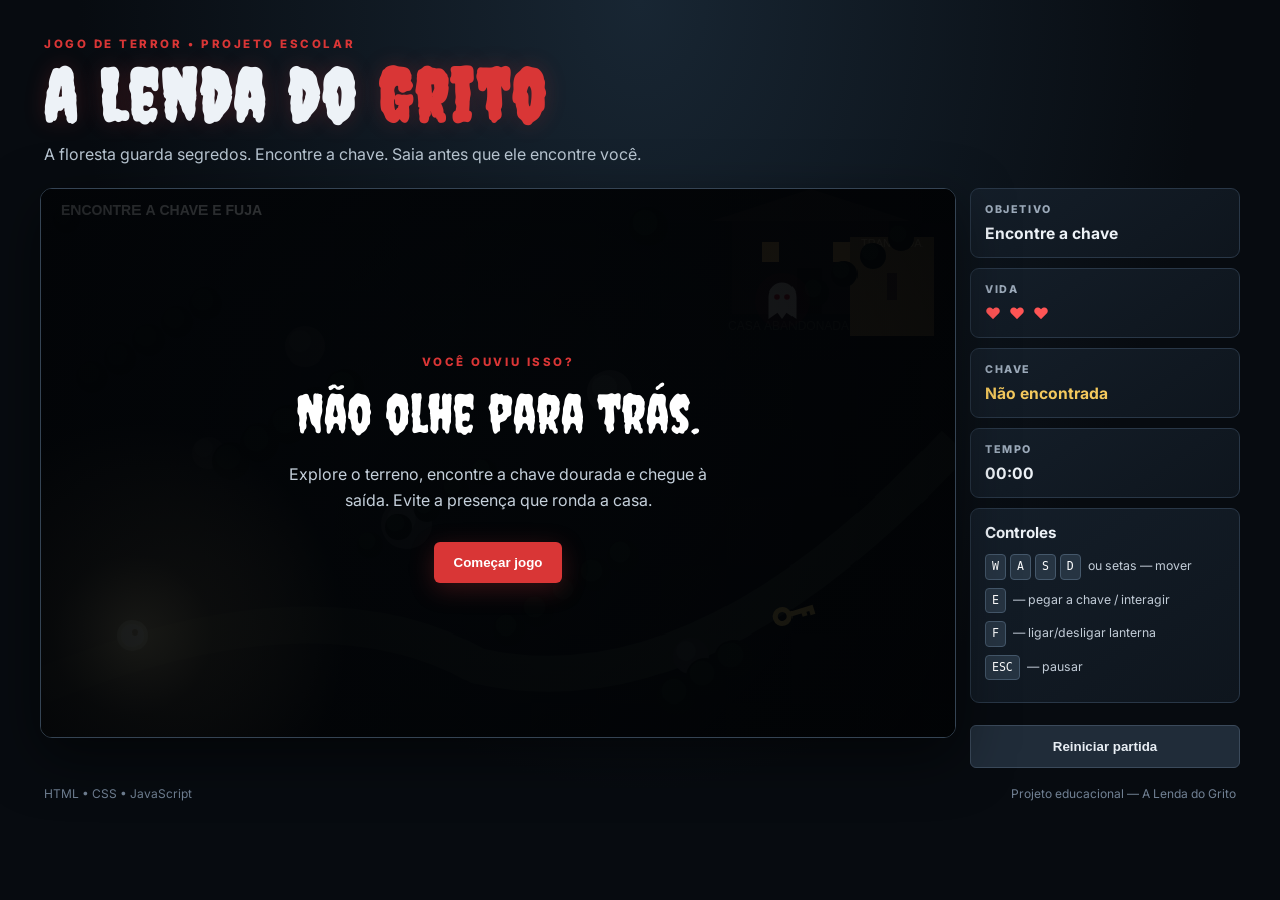
<file: a_lenda_do_grito/index.html>
<!DOCTYPE html>
<html lang="pt-BR">
<head>
  <meta charset="UTF-8">
  <meta name="viewport" content="width=device-width, initial-scale=1.0">
  <meta name="description" content="A Lenda do Grito — jogo de terror feito em HTML, CSS e JavaScript.">
  <title>A Lenda do Grito</title>
  <link rel="stylesheet" href="css/style.css">
</head>
<body>
  <main class="shell">
    <header class="topbar">
      <span class="eyebrow">JOGO DE TERROR • PROJETO ESCOLAR</span>
      <h1>A Lenda do <em>Grito</em></h1>
      <p class="tagline">A floresta guarda segredos. Encontre a chave. Saia antes que ele encontre você.</p>
    </header>

    <section class="game-layout" aria-label="Jogo">
      <div class="game-frame">
        <canvas id="game" width="900" height="540" aria-label="Área de jogo"></canvas>
        <div id="overlay" class="overlay">
          <div class="overlay-card">
            <p class="eyebrow">VOCÊ OUVIU ISSO?</p>
            <h2 id="overlay-title">Não olhe para trás.</h2>
            <p id="overlay-text">Explore o terreno, encontre a chave dourada e chegue à saída. Evite a presença que ronda a casa.</p>
            <button id="start-btn" class="primary-btn">Começar jogo</button>
          </div>
        </div>
      </div>
      <aside class="hud">
        <div class="hud-card"><span class="hud-label">OBJETIVO</span><strong id="objective">Encontre a chave</strong></div>
        <div class="hud-card"><span class="hud-label">VIDA</span><strong id="health">♥ ♥ ♥</strong></div>
        <div class="hud-card"><span class="hud-label">CHAVE</span><strong id="key-status">Não encontrada</strong></div>
        <div class="hud-card"><span class="hud-label">TEMPO</span><strong id="timer">00:00</strong></div>
        <div class="controls">
          <h3>Controles</h3>
          <p><kbd>W</kbd><kbd>A</kbd><kbd>S</kbd><kbd>D</kbd> ou setas — mover</p>
          <p><kbd>E</kbd> — pegar a chave / interagir</p>
          <p><kbd>F</kbd> — ligar/desligar lanterna</p>
          <p><kbd>ESC</kbd> — pausar</p>
        </div>
        <button id="restart-btn" class="secondary-btn">Reiniciar partida</button>
      </aside>
    </section>
    <footer><span>HTML • CSS • JavaScript</span><span>Projeto educacional — A Lenda do Grito</span></footer>
  </main>
  <script src="js/game.js"></script>
</body>
</html>
</file>
<file: a_lenda_do_grito/css/style.css>
@import url('https://fonts.googleapis.com/css2?family=Creepster&family=Inter:wght@400;600;700;800&display=swap');
:root{--red:#d93636;--dark:#070b10;--panel:#111923;--line:#293747;--text:#edf2f7;--muted:#9caaba;--gold:#f4c95d}
*{box-sizing:border-box}
body{margin:0;background:radial-gradient(ellipse at 50% 0%,#182633 0,#070b10 62%);color:var(--text);font-family:Inter,Arial,sans-serif;min-height:100vh}
.shell{width:min(1200px,96%);margin:0 auto;padding:24px 0}
.topbar{padding:8px 4px 20px}
.eyebrow{font-size:.72rem;letter-spacing:.22em;color:var(--red);font-weight:800}
h1{font-size:clamp(2.3rem,6vw,4.5rem);line-height:.95;margin:10px 0;font-family:Creepster,Impact,cursive;letter-spacing:.04em;text-shadow:0 0 22px #d9363633}
h1 em{font-style:normal;color:var(--red)}
.tagline{color:#b8c5d1;margin:12px 0 0;max-width:720px;line-height:1.6}
.game-layout{display:grid;grid-template-columns:minmax(0,1fr) 270px;gap:14px;align-items:start}
.game-frame{position:relative;overflow:hidden;border:1px solid #354454;border-radius:12px;background:#05080b;box-shadow:0 18px 55px #0008}
canvas{display:block;width:100%;height:auto;aspect-ratio:5/3;image-rendering:pixelated}
.overlay{position:absolute;inset:0;display:flex;align-items:center;justify-content:center;padding:20px;background:linear-gradient(90deg,#020407db,#020407a8)}
.overlay.hidden{display:none}
.overlay-card{max-width:420px;text-align:center}
.overlay-card h2{font-family:Creepster,Impact,cursive;font-size:clamp(2rem,5vw,3.4rem);font-weight:400;margin:12px 0;color:#fff}
.overlay-card p:not(.eyebrow){color:#c5d0db;line-height:1.65}
.primary-btn,.secondary-btn{border:0;border-radius:6px;padding:13px 20px;font-weight:800;cursor:pointer;transition:transform .15s,filter .15s}
.primary-btn{background:var(--red);color:white;margin-top:12px;box-shadow:0 6px 24px #d9363640}
.secondary-btn{background:#202c39;color:#e8eef4;border:1px solid #3b4a5b;width:100%;margin-top:12px}
button:hover{filter:brightness(1.13);transform:translateY(-1px)}
.hud{display:grid;gap:10px}
.hud-card,.controls{background:linear-gradient(145deg,#141e29,#0e151d);border:1px solid var(--line);border-radius:9px;padding:14px}
.hud-label{display:block;font-size:.67rem;letter-spacing:.15em;color:var(--muted);font-weight:800;margin-bottom:7px}
.hud-card strong{font-size:.98rem}
#health{color:#ff5555;letter-spacing:.12em}
#key-status{color:var(--gold)}
.controls h3{margin:0 0 12px;font-size:.95rem}
.controls p{font-size:.77rem;color:#c2ccd7;line-height:1.7;margin:8px 0}
kbd{display:inline-block;background:#263442;border:1px solid #45586b;border-radius:4px;padding:2px 6px;margin-right:4px;color:white;font-size:.72rem}
footer{display:flex;justify-content:space-between;gap:12px;color:#718194;font-size:.75rem;padding:18px 4px}
@media(max-width:850px){.game-layout{grid-template-columns:1fr}.hud{grid-template-columns:repeat(2,minmax(0,1fr))}.controls{grid-column:1/-1}.secondary-btn{grid-column:1/-1}footer{flex-direction:column}}
@media(prefers-reduced-motion:reduce){*{transition:none!important}}
</file>
